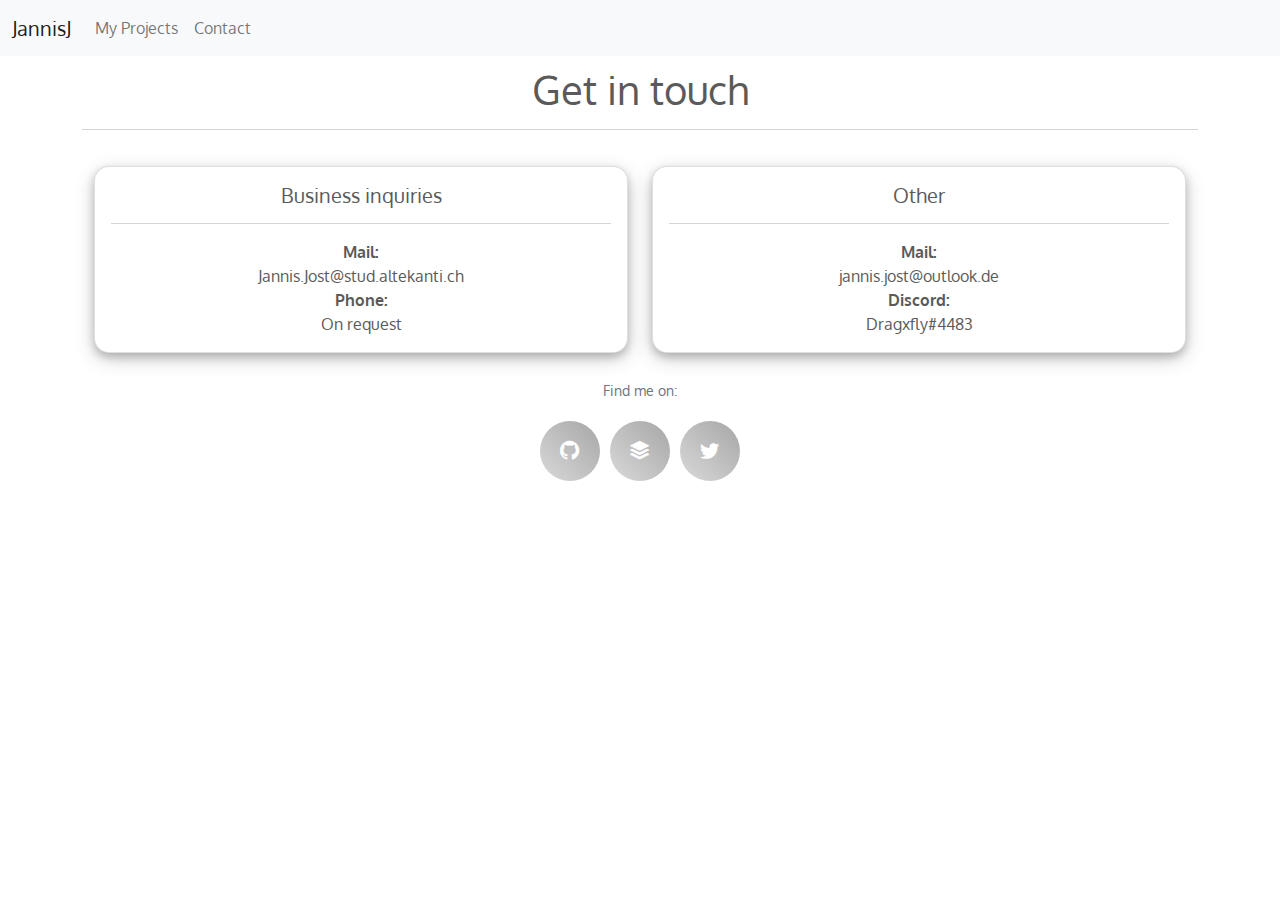
<file: contacts.html>
<!doctype html>
<html lang="en">

<head>
    <!-- Required meta tags -->
    <meta charset="utf-8">
    <meta name="viewport" content="width=device-width, initial-scale=1">
    <link rel="preconnect" href="https://fonts.googleapis.com">
    <link rel="preconnect" href="https://fonts.gstatic.com" crossorigin>
    <link href="https://fonts.googleapis.com/css2?family=Oxygen&display=swap" rel="stylesheet">
    <!-- Bootstrap CSS -->
    <link href="bootstrap-5.1.0-dist/css/bootstrap.min.css" rel="stylesheet">
    <link href="style/style.css" rel="stylesheet">
    <link rel="stylesheet" href="https://cdn.jsdelivr.net/npm/bootstrap-icons@1.5.0/font/bootstrap-icons.css">
    <script src="jQuery/jquery-3.6.0.min.js"></script>
    <title>JannisJ Contacts</title>

</head>

<body>

    <body>
        <nav class="navbar navbar-expand-md navbar-light bg-light fixed-top">
            <div class="container-fluid">
                <a class="navbar-brand" href="index.html">JannisJ</a>
                <button class="navbar-toggler" type="button" data-bs-toggle="collapse" data-bs-target="#navbarCollapse" aria-controls="navbarCollapse" aria-expanded="false" aria-label="Toggle navigation">
                    <span class="navbar-toggler-icon"></span>
                </button>
                <div class="collapse navbar-collapse" id="navbarCollapse">
                    <ul class="navbar-nav me-auto mb-2 mb-md-0">
                        <li class="nav-item">
                            <a class="nav-link" aria-current="page" href="myProjects.html">My Projects</a>
                        </li>
                        <li class="nav-item">
                            <a class="nav-link" href="#">Contact</a>
                        </li>
                    </ul>
                </div>
            </div>
        </nav>

        <main class="container text-center">
            <h1>Get in touch</h1>
            <hr>
            <div class="container-fluid">
                <div class="row">
                    <div class="col-md-6 col-sm-12">
                        <div class="card contact-card">
                            <div class="card-body">
                                <h5 class="card-title">Business inquiries</h5>
                                <hr>
                                <p class="card-text">
                                    <strong>Mail:</strong><br> Jannis.Jost@stud.altekanti.ch
                                    <br><strong>Phone:</strong><br>On request
                                    <br>
                                </p>
                            </div>
                        </div>
                    </div>
                    <div class="col-md-6 col-sm-12 text-center">
                        <div class="card contact-card">
                            <div class="card-body">
                                <h5 class="card-title">Other</h5>
                                <hr>
                                <p class="card-text">
                                    <strong> Mail:</strong><br>jannis.jost@outlook.de
                                    <br><strong>Discord:</strong><br>Dragxfly#4483
                                </p>
                            </div>
                        </div>
                    </div>
                    <div class="socials-container">
                        <small class="text-muted">Find me on:</small>
                        <ul class="socials-icons">
                            <li><a href="https://github.com/JannisJost"><i class="bi bi-github"></i></a></li>
                            <li><a href="https://stackoverflow.com/users/15839644/dragxfly"><i class="bi bi-stack"></i></a></li>
                            <li><a href="https://twitter.com/dragxfly"><i class="bi bi-twitter"></i></a></li>
                        </ul>
                    </div>
                </div>
            </div>
        </main>


        <script src="bootstrap-5.1.0-dist/js/bootstrap.bundle.min.js"></script>


    </body>
</body>

</html>
</file>
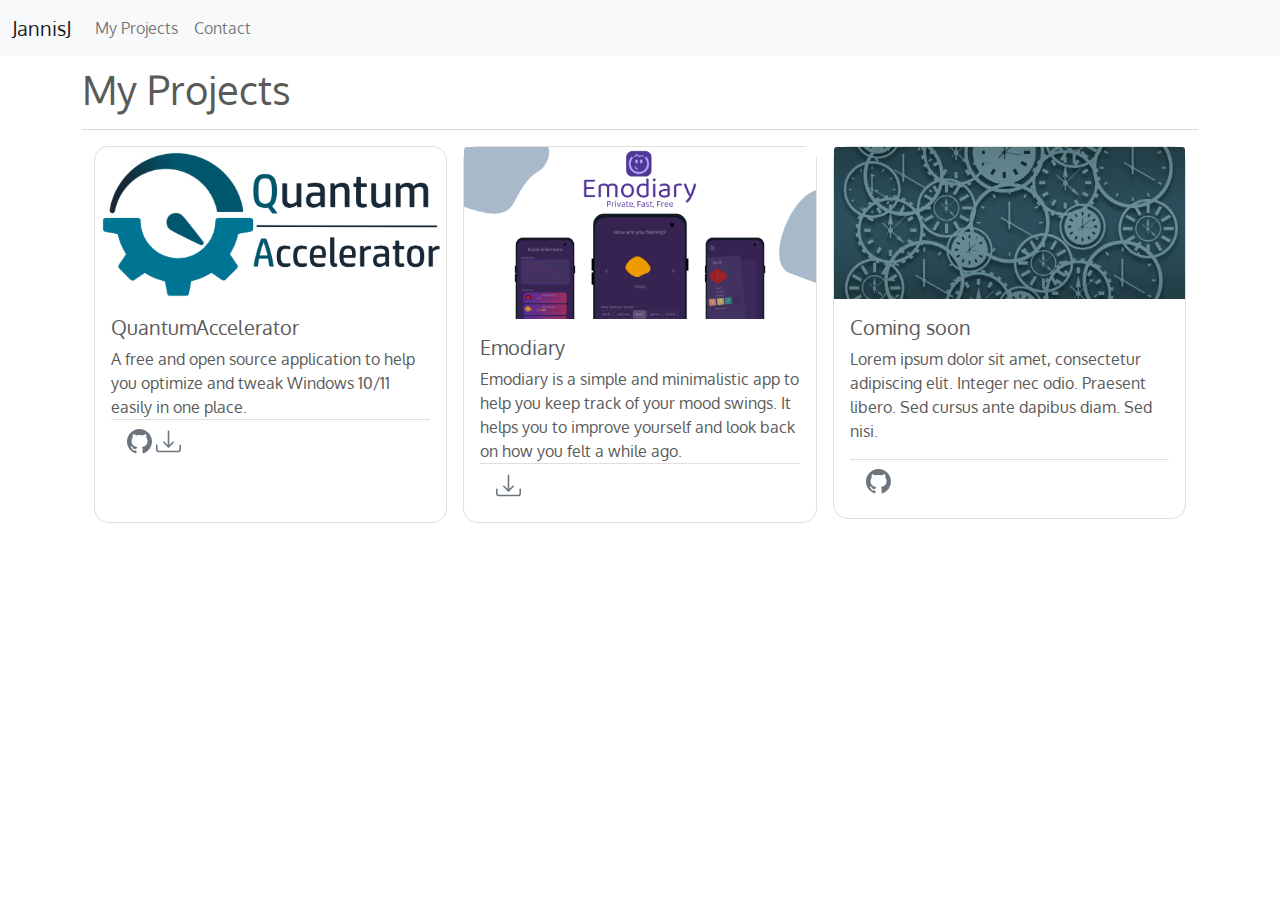
<file: myProjects.html>
<!doctype html>
<html lang="en">

<head>
    <meta charset="utf-8">
    <meta name="viewport" content="width=device-width, initial-scale=1">
    <link rel="preconnect" href="https://fonts.googleapis.com">
    <link rel="preconnect" href="https://fonts.gstatic.com" crossorigin>
    <link href="https://fonts.googleapis.com/css2?family=Oxygen&display=swap" rel="stylesheet">
    <!-- Bootstrap CSS -->
    <link href="bootstrap-5.1.0-dist/css/bootstrap.min.css" rel="stylesheet">
    <link href="style/style.css" rel="stylesheet">
    <script src="jQuery/jquery-3.6.0.min.js"></script>
    <script>
        $(document).ready(function () {
            $(".card").mouseover(function (event) {
                $(".image-text").text("Show");
                $(this).css({
                    "box-shadow": "0 4px 8px 0 rgba(0, 0, 0, 0.2), 0 6px 20px 0 rgba(0, 0, 0, 0.19)",
                    "transform": "scale(1.05, 1.05)",
                    "transition": "all 0.3s ease-in-out"
                });
            });
            $(".card").mouseout(function (event) {
                $(this).css({
                    "box-shadow": "",
                    "transform": "scale(1, 1)",
                    "transition": "all 0.3s ease-in-out"
                });
            });
        });
    </script>
    <title>JannisJ my projects</title>

</head>

<body>

    <body>
        <nav class="navbar navbar-expand-md navbar-light bg-light fixed-top">
            <div class="container-fluid">
                <a class="navbar-brand" href="index.html">JannisJ</a>
                <button class="navbar-toggler" type="button" data-bs-toggle="collapse" data-bs-target="#navbarCollapse"
                    aria-controls="navbarCollapse" aria-expanded="false" aria-label="Toggle navigation">
                    <span class="navbar-toggler-icon"></span>
                </button>
                <div class="collapse navbar-collapse" id="navbarCollapse">
                    <ul class="navbar-nav me-auto mb-2 mb-md-0">
                        <li class="nav-item">
                            <a class="nav-link" aria-current="page" href="#">My Projects</a>
                        </li>
                        <li class="nav-item">
                            <a class="nav-link" href="contacts.html">Contact</a>
                        </li>
                    </ul>
                </div>
            </div>
        </nav>

        <main class="container">
            <h1>My Projects</h1>
            <hr />
            <div class="container project-container">
                <div class="row g-3">
                    <div class="col-md-4 col-sm-12 d-flex align-items-stretch">
                        <a class="card-link" href="quantumAccelerator.html">
                            <div class="card">
                                <img src="style/img/Quantum_Accelator.png" class="card-img-top"
                                    alt="QuantumAccelerator logo">
                                <div class="card-body">
                                    <h5 class="card-title">QuantumAccelerator</h5>
                                    <p class="card-text">A free and open source application to help you optimize and
                                        tweak Windows 10/11 easily in one place.</p>
                                    <div class="card-footer bg-transparent">
                                        <a class="link-secondary "
                                            href="https://github.com/JannisJost/QuantumAccelerator"><svg
                                                xmlns="http://www.w3.org/2000/svg" width="25" height="25"
                                                fill="currentColor" class="bi bi-github" viewBox="0 0 16 16">
                                                <path
                                                    d="M8 0C3.58 0 0 3.58 0 8c0 3.54 2.29 6.53 5.47 7.59.4.07.55-.17.55-.38 0-.19-.01-.82-.01-1.49-2.01.37-2.53-.49-2.69-.94-.09-.23-.48-.94-.82-1.13-.28-.15-.68-.52-.01-.53.63-.01 1.08.58 1.23.82.72 1.21 1.87.87 2.33.66.07-.52.28-.87.51-1.07-1.78-.2-3.64-.89-3.64-3.95 0-.87.31-1.59.82-2.15-.08-.2-.36-1.02.08-2.12 0 0 .67-.21 2.2.82.64-.18 1.32-.27 2-.27.68 0 1.36.09 2 .27 1.53-1.04 2.2-.82 2.2-.82.44 1.1.16 1.92.08 2.12.51.56.82 1.27.82 2.15 0 3.07-1.87 3.75-3.65 3.95.29.25.54.73.54 1.48 0 1.07-.01 1.93-.01 2.2 0 .21.15.46.55.38A8.012 8.012 0 0 0 16 8c0-4.42-3.58-8-8-8z" />
                                            </svg></a>
                                        <a class="link-secondary"
                                            href="https://sourceforge.net/projects/quantumaccelerator/files/latest/download"><svg
                                                xmlns="http://www.w3.org/2000/svg" width="25" height="25"
                                                fill="currentColor" class="bi bi-download" viewBox="0 0 16 16">
                                                <path
                                                    d="M.5 9.9a.5.5 0 0 1 .5.5v2.5a1 1 0 0 0 1 1h12a1 1 0 0 0 1-1v-2.5a.5.5 0 0 1 1 0v2.5a2 2 0 0 1-2 2H2a2 2 0 0 1-2-2v-2.5a.5.5 0 0 1 .5-.5z" />
                                                <path
                                                    d="M7.646 11.854a.5.5 0 0 0 .708 0l3-3a.5.5 0 0 0-.708-.708L8.5 10.293V1.5a.5.5 0 0 0-1 0v8.793L5.354 8.146a.5.5 0 1 0-.708.708l3 3z" />
                                            </svg></a>
                                    </div>
                                </div>
                            </div>
                    </div>
                    </a>
                    <div class="col-md-4 col-sm-12">
                        <a class="card-link" href="emodiary/privacyPolicyEmodiary.html">
                            <div class="card">
                                <img src="style/img/emodiary.png" class="card-img-top" alt="text editor logo">
                                <div class="card-body">
                                    <h5 class="card-title">Emodiary</h5>
                                    <p class="card-text">Emodiary is a simple and minimalistic app to help you keep
                                        track of your mood swings. It helps you to improve yourself and look back on how
                                        you felt a while ago.</p>
                                    <div class="card-footer bg-transparent">
                                        <a class="link-secondary"
                                            href="https://play.google.com/store/apps/details?id=com.dragxfly.moodtracker"><svg
                                                xmlns="http://www.w3.org/2000/svg" width="25" height="25"
                                                fill="currentColor" class="bi bi-download" viewBox="0 0 16 16">
                                                <path
                                                    d="M.5 9.9a.5.5 0 0 1 .5.5v2.5a1 1 0 0 0 1 1h12a1 1 0 0 0 1-1v-2.5a.5.5 0 0 1 1 0v2.5a2 2 0 0 1-2 2H2a2 2 0 0 1-2-2v-2.5a.5.5 0 0 1 .5-.5z" />
                                                <path
                                                    d="M7.646 11.854a.5.5 0 0 0 .708 0l3-3a.5.5 0 0 0-.708-.708L8.5 10.293V1.5a.5.5 0 0 0-1 0v8.793L5.354 8.146a.5.5 0 1 0-.708.708l3 3z" />
                                            </svg></a>
                                    </div>
                                </div>
                            </div>
                        </a>
                    </div>
                    <div class="col-md-4 col-sm-12">
                        <div class="card">
                            <img src="style/img/time.png" class="card-img-top" alt="wildcard">
                            <div class="card-body">
                                <h5 class="card-title">Coming soon</h5>
                                <p class="card-text">Lorem ipsum dolor sit amet, consectetur adipiscing elit. Integer
                                    nec odio. Praesent libero. Sed cursus ante dapibus diam. Sed nisi.</p>
                                <div class="card-footer bg-transparent">
                                    <a class="link-secondary" href="#"><svg xmlns="http://www.w3.org/2000/svg"
                                            width="25" height="25" fill="currentColor" class="bi bi-github"
                                            viewBox="0 0 16 16">
                                            <path
                                                d="M8 0C3.58 0 0 3.58 0 8c0 3.54 2.29 6.53 5.47 7.59.4.07.55-.17.55-.38 0-.19-.01-.82-.01-1.49-2.01.37-2.53-.49-2.69-.94-.09-.23-.48-.94-.82-1.13-.28-.15-.68-.52-.01-.53.63-.01 1.08.58 1.23.82.72 1.21 1.87.87 2.33.66.07-.52.28-.87.51-1.07-1.78-.2-3.64-.89-3.64-3.95 0-.87.31-1.59.82-2.15-.08-.2-.36-1.02.08-2.12 0 0 .67-.21 2.2.82.64-.18 1.32-.27 2-.27.68 0 1.36.09 2 .27 1.53-1.04 2.2-.82 2.2-.82.44 1.1.16 1.92.08 2.12.51.56.82 1.27.82 2.15 0 3.07-1.87 3.75-3.65 3.95.29.25.54.73.54 1.48 0 1.07-.01 1.93-.01 2.2 0 .21.15.46.55.38A8.012 8.012 0 0 0 16 8c0-4.42-3.58-8-8-8z" />
                                        </svg></a>
                                </div>
                            </div>
                        </div>
                    </div>
                </div>
            </div>
        </main>


        <script src="bootstrap-5.1.0-dist/js/bootstrap.bundle.min.js"></script>


    </body>
</body>

</html>
</file>
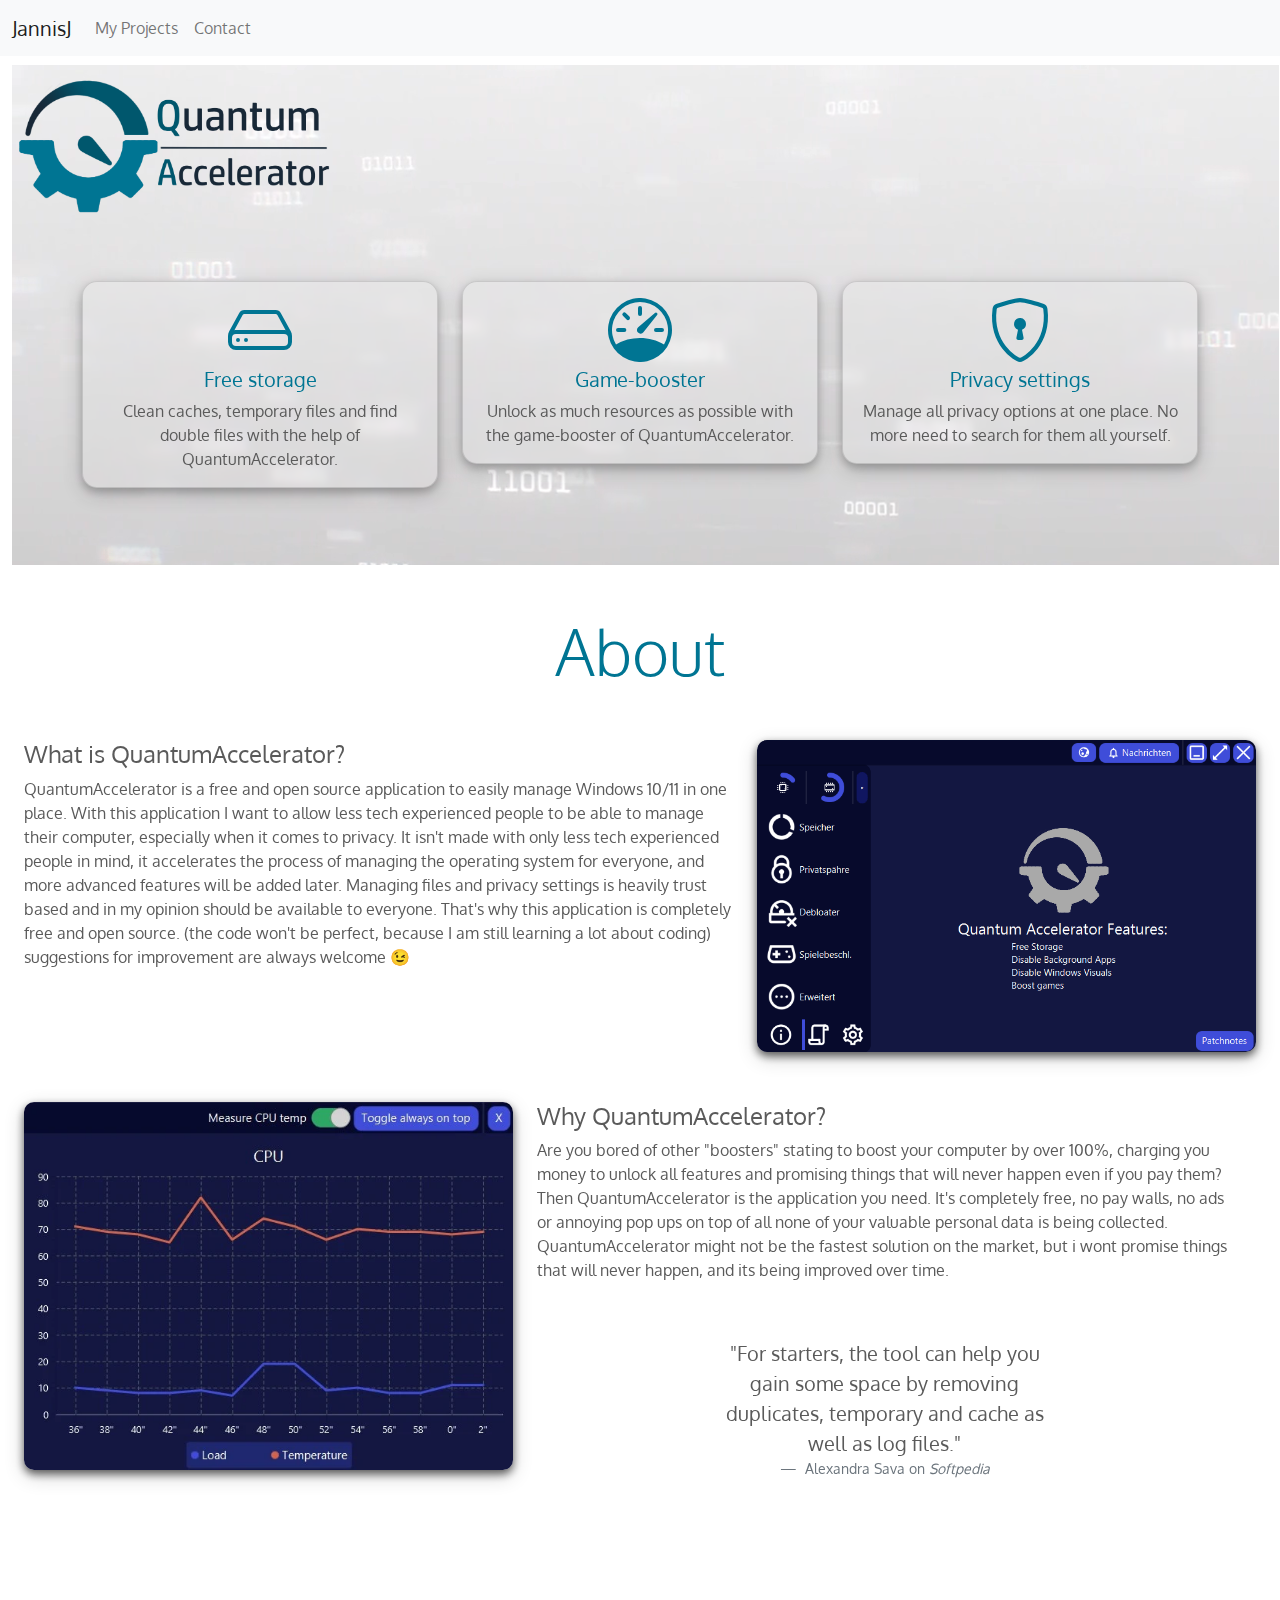
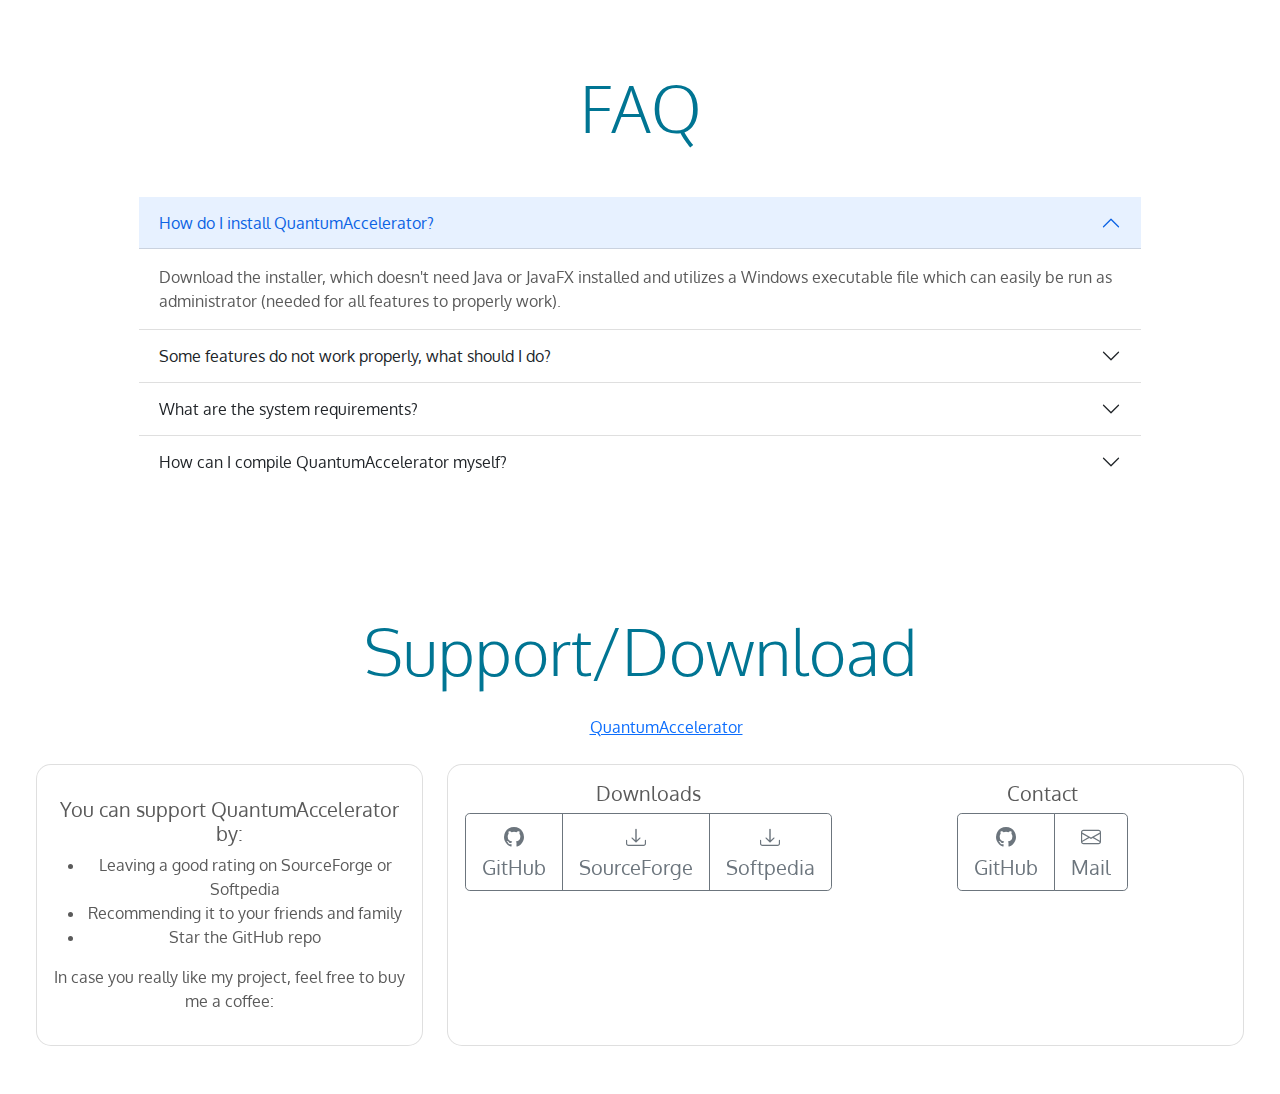
<file: quantumAccelerator.html>
<!doctype html>
<html lang="en">

<head>
    <!-- Required meta tags -->
    <meta charset="utf-8">
    <meta name="viewport" content="width=device-width, initial-scale=1">
    <link rel="preconnect" href="https://fonts.googleapis.com">
    <link rel="preconnect" href="https://fonts.gstatic.com" crossorigin>
    <link href="https://fonts.googleapis.com/css2?family=Oxygen&display=swap" rel="stylesheet">
    <!-- Bootstrap CSS -->
    <link href="bootstrap-5.1.0-dist/css/bootstrap.min.css" rel="stylesheet">
    <link href="style/QuantumAccelerator.css" rel="stylesheet">
    <link href="style/style.css" rel="stylesheet">

    <link rel="stylesheet" href="https://cdn.jsdelivr.net/npm/bootstrap-icons@1.5.0/font/bootstrap-icons.css">
    <title>JannisJ QuantumAccelerator</title>
    <script src="jQuery/jquery-3.6.0.min.js"></script>
</head>

<body>
    <nav class="navbar navbar-expand-md navbar-light bg-light fixed-top">
        <div class="container-fluid">
            <a class="navbar-brand" href="index.html">JannisJ</a>
            <button class="navbar-toggler" type="button" data-bs-toggle="collapse" data-bs-target="#navbarCollapse" aria-controls="navbarCollapse" aria-expanded="false" aria-label="Toggle navigation">
          <span class="navbar-toggler-icon"></span>
        </button>
            <div class="collapse navbar-collapse" id="navbarCollapse">
                <ul class="navbar-nav me-auto mb-2 mb-md-0">
                    <li class="nav-item">
                        <a class="nav-link" href="myProjects.html">My Projects</a>
                    </li>
                    <li class="nav-item">
                        <a class="nav-link" href="contacts.html">Contact</a>
                    </li>
                </ul>
            </div>
        </div>
    </nav>

    <main class="container-fluid">
        <video autoplay muted loop class="bgVideoTop">
                <source src="style/videos/projects/QuantumAccelerator/Technology.mp4" type="video/mp4">
            </video>
        <picture>
            <source type="image/webp" srcset="style/img/webp/Quantum_Accelator.webp">
            <img id="QALogo" src="style/img/Quantum_Accelator.png" height="150px"><br>
        </picture>
        <p>
            <div class="container">
                <div class="row">
                    <div class="col">
                        <div class="card info-card">
                            <div class="card-body text-center">
                                <svg xmlns="http://www.w3.org/2000/svg" width="64" height="64" fill="currentColor" class="bi bi-hdd card-img-top" viewBox="0 0 16 16">
                                        <path d="M4.5 11a.5.5 0 1 0 0-1 .5.5 0 0 0 0 1zM3 10.5a.5.5 0 1 1-1 0 .5.5 0 0 1 1 0z"/>
                                        <path d="M16 11a2 2 0 0 1-2 2H2a2 2 0 0 1-2-2V9.51c0-.418.105-.83.305-1.197l2.472-4.531A1.5 1.5 0 0 1 4.094 3h7.812a1.5 1.5 0 0 1 1.317.782l2.472 4.53c.2.368.305.78.305 1.198V11zM3.655 4.26 1.592 8.043C1.724 8.014 1.86 8 2 8h12c.14 0 .276.014.408.042L12.345 4.26a.5.5 0 0 0-.439-.26H4.094a.5.5 0 0 0-.44.26zM1 10v1a1 1 0 0 0 1 1h12a1 1 0 0 0 1-1v-1a1 1 0 0 0-1-1H2a1 1 0 0 0-1 1z"/>
                                      </svg>
                                <h5 class="card-title">Free storage</h5>
                                <p class="card-text">Clean caches, temporary files and find double files with the help of QuantumAccelerator.</p>
                            </div>
                        </div>
                    </div>
                    <div class="col">
                        <div class="card info-card">
                            <div class="card-body text-center">
                                <svg xmlns="http://www.w3.org/2000/svg" width="64" height="64" fill="currentColor" class="bi bi-speedometer card-img-top" viewBox="0 0 16 16">
                                        <path d="M8 2a.5.5 0 0 1 .5.5V4a.5.5 0 0 1-1 0V2.5A.5.5 0 0 1 8 2zM3.732 3.732a.5.5 0 0 1 .707 0l.915.914a.5.5 0 1 1-.708.708l-.914-.915a.5.5 0 0 1 0-.707zM2 8a.5.5 0 0 1 .5-.5h1.586a.5.5 0 0 1 0 1H2.5A.5.5 0 0 1 2 8zm9.5 0a.5.5 0 0 1 .5-.5h1.5a.5.5 0 0 1 0 1H12a.5.5 0 0 1-.5-.5zm.754-4.246a.389.389 0 0 0-.527-.02L7.547 7.31A.91.91 0 1 0 8.85 8.569l3.434-4.297a.389.389 0 0 0-.029-.518z"/>
                                        <path fill-rule="evenodd" d="M6.664 15.889A8 8 0 1 1 9.336.11a8 8 0 0 1-2.672 15.78zm-4.665-4.283A11.945 11.945 0 0 1 8 10c2.186 0 4.236.585 6.001 1.606a7 7 0 1 0-12.002 0z"/>
                                      </svg>
                                <h5 class="card-title">Game-booster</h5>
                                <p class="card-text">Unlock as much resources as possible with the game-booster of QuantumAccelerator.</p>
                            </div>
                        </div>
                    </div>
                    <div class="col">
                        <div class="card info-card">
                            <div class="card-body text-center">
                                <svg xmlns="http://www.w3.org/2000/svg" width="64" height="64" fill="currentColor" class="bi bi-shield-lock card-img-top" viewBox="0 0 16 16">
                                        <path d="M5.338 1.59a61.44 61.44 0 0 0-2.837.856.481.481 0 0 0-.328.39c-.554 4.157.726 7.19 2.253 9.188a10.725 10.725 0 0 0 2.287 2.233c.346.244.652.42.893.533.12.057.218.095.293.118a.55.55 0 0 0 .101.025.615.615 0 0 0 .1-.025c.076-.023.174-.061.294-.118.24-.113.547-.29.893-.533a10.726 10.726 0 0 0 2.287-2.233c1.527-1.997 2.807-5.031 2.253-9.188a.48.48 0 0 0-.328-.39c-.651-.213-1.75-.56-2.837-.855C9.552 1.29 8.531 1.067 8 1.067c-.53 0-1.552.223-2.662.524zM5.072.56C6.157.265 7.31 0 8 0s1.843.265 2.928.56c1.11.3 2.229.655 2.887.87a1.54 1.54 0 0 1 1.044 1.262c.596 4.477-.787 7.795-2.465 9.99a11.775 11.775 0 0 1-2.517 2.453 7.159 7.159 0 0 1-1.048.625c-.28.132-.581.24-.829.24s-.548-.108-.829-.24a7.158 7.158 0 0 1-1.048-.625 11.777 11.777 0 0 1-2.517-2.453C1.928 10.487.545 7.169 1.141 2.692A1.54 1.54 0 0 1 2.185 1.43 62.456 62.456 0 0 1 5.072.56z"/>
                                        <path d="M9.5 6.5a1.5 1.5 0 0 1-1 1.415l.385 1.99a.5.5 0 0 1-.491.595h-.788a.5.5 0 0 1-.49-.595l.384-1.99a1.5 1.5 0 1 1 2-1.415z"/>
                                      </svg>
                                <h5 class="card-title">Privacy settings</h5>
                                <p class="card-text">Manage all privacy options at one place. No more need to search for them all yourself.</p>
                            </div>
                        </div>
                    </div>
                </div>
            </div>
        </p>
        <h1 class="QAHeader display-3">About</h1>
        <div class="container-fluid">
            <div class="row">
                <div class="col-md-7 col-sm-12">
                    <h4>What is QuantumAccelerator?</h4>
                    <p>QuantumAccelerator is a free and open source application to easily manage Windows 10/11 in one place. With this application I want to allow less tech experienced people to be able to manage their computer, especially when it comes
                        to privacy. It isn't made with only less tech experienced people in mind, it accelerates the process of managing the operating system for everyone, and more advanced features will be added later. Managing files and privacy settings
                        is heavily trust based and in my opinion should be available to everyone. That's why this application is completely free and open source. (the code won't be perfect, because I am still learning a lot about coding) suggestions for
                        improvement are always welcome 😉</p>
                </div>
                <div class="col-md-5 col-sm-12">
                    <div class="text-center">
                        <picture>
                            <source type="image/webp" srcset="style/img/Projects/Screenshots/QuantumAccelerator/webp/HomeScreen.webp">
                            <img src="style/img/Projects/Screenshots/QuantumAccelerator/HomeScreen.png" class="screenshot" alt="HomeScreen" width="100%">

                        </picture>
                    </div>
                </div>
                <div class="row">
                    <div class="col-md-5 col-sm-12">
                        <div class="text-center">
                            <picture>
                                <source type="image/webp" srcset="style/img/Projects/Screenshots/QuantumAccelerator/webp/SystemMonitor.webp">
                                <img src="style/img/Projects/Screenshots/QuantumAccelerator/SystemMonitor.jpg" class="screenshot" alt="HomeScreen" width="100%">
                            </picture>
                        </div>
                    </div>
                    <div class="col-md-7 col-sm-12">
                        <h4>Why QuantumAccelerator?</h4>
                        <p>Are you bored of other "boosters" stating to boost your computer by over 100%, charging you money to unlock all features and promising things that will never happen even if you pay them? Then QuantumAccelerator is the application
                            you need. It's completely free, no pay walls, no ads or annoying pop ups on top of all none of your valuable personal data is being collected. QuantumAccelerator might not be the fastest solution on the market, but i wont promise
                            things that will never happen, and its being improved over time.</p>
                        <div class="row">
                            <div class="col-3"></div>
                            <div class="col-6">
                                <figure class="text-center" style="margin-top:40px;">
                                    <blockquote class="blockquote">
                                        <p>"For starters, the tool can help you gain some space by removing duplicates, temporary and cache as well as log files."</p>
                                    </blockquote>
                                    <figcaption class="blockquote-footer">
                                        Alexandra Sava on <cite title="7th of July 2021 on https://www.softpedia.com/get/System/OS-Enhancements/QuantumAccelerator.shtml">Softpedia</cite>
                                    </figcaption>
                                </figure>
                            </div>
                            <div class="col-3"></div>
                        </div>
                    </div>
                </div>
            </div>
            <h1 class="QAHeader display-3">FAQ</h1>
            <div class="container-fluid">
                <div class="row">
                    <div class="col-1"></div>
                    <div class="col-10">
                        <div class="accordion accordion-flush" id="accordionExample">
                            <div class="accordion-item">
                                <h2 class="accordion-header" id="headingOne">
                                    <button class="accordion-button" type="button" data-bs-toggle="collapse" data-bs-target="#collapseOne" aria-expanded="true" aria-controls="collapseOne">
                                            How do I install QuantumAccelerator?                                </button>
                                </h2>
                                <div id="collapseOne" class="accordion-collapse collapse show" aria-labelledby="headingOne" data-bs-parent="#accordionExample">
                                    <div class="accordion-body">
                                        Download the installer, which doesn't need Java or JavaFX installed and utilizes a Windows executable file which can easily be run as administrator (needed for all features to properly work).
                                    </div>
                                </div>
                            </div>
                            <div class="accordion-item">
                                <h2 class="accordion-header" id="headingTwo">
                                    <button class="accordion-button collapsed" type="button" data-bs-toggle="collapse" data-bs-target="#collapseTwo" aria-expanded="false" aria-controls="collapseTwo">
                                            Some features do not work properly, what should I do?                                </button>
                                </h2>
                                <div id="collapseTwo" class="accordion-collapse collapse" aria-labelledby="headingTwo" data-bs-parent="#accordionExample">
                                    <div class="accordion-body">
                                        Some actions like measuring CPU temperature (not all CPUs are supported yet), deleting files and some others require <strong>administrator rights</strong> to work properly. Make sure you're running QuantumAccelerator
                                        as administrator, in case your problem still persists, please report it with a detailed description of your problem through GitHub issues or on the official Discord server. Also make sure to set your PowerShell
                                        execution policies to "RemoteSigned".
                                    </div>
                                </div>
                            </div>
                            <div class="accordion-item">
                                <h2 class="accordion-header" id="headingThree">
                                    <button class="accordion-button collapsed" type="button" data-bs-toggle="collapse" data-bs-target="#collapseThree" aria-expanded="false" aria-controls="collapseThree">
                                            What are the system requirements?
                                        </button>
                                </h2>
                                <div id="collapseThree" class="accordion-collapse collapse" aria-labelledby="headingThree" data-bs-parent="#accordionExample">
                                    <div class="accordion-body">
                                        <strong>Operating system:</strong> Windows 10/11<br> <strong>CPU/GPU:</strong> Any capable of running Windows 10/11<br><strong>Supported languages:</strong> English, German, French
                                    </div>
                                </div>
                            </div>
                            <div class="accordion-item">
                                <h2 class="accordion-header" id="headingFour">
                                    <button class="accordion-button collapsed" type="button" data-bs-toggle="collapse" data-bs-target="#collapseFour" aria-expanded="false" aria-controls="collapseFour">
                                            How can I compile QuantumAccelerator myself?
                                        </button>
                                </h2>
                                <div id="collapseFour" class="accordion-collapse collapse" aria-labelledby="headingFour" data-bs-parent="#accordionExample">
                                    <div class="accordion-body">
                                        Open the code in NetBeans IDE 8.2 and compile it from there. If you want an executable file use the command "mvn jfx:native" (get more info about Zenjava Maven plug-in from <a href="https://github.com/javafx-maven-plugin/javafx-maven-plugin">here</a>)
                                        with Java JDK 1.8. If you want to create an installer with INNO Setup yourself, take a look at the installer folder.
                                    </div>
                                </div>
                            </div>
                        </div>
                    </div>
                    <div class="col-1"></div>
                </div>

            </div>
            <h1 class="QAHeader display-3">Support/Download</h1>
            <div class="row d-flex justify-content-center text-center">
                <div id="sf-badge-wrapper">
                    <!-- Begin SF Tag -->
                    <div class="sf-root" data-id="3378080" data-badge="oss-rising-star-white"
                        data-metadata="achievement=oss-rising-star" style="width:125px;">
                        <a href="https://sourceforge.net/projects/quantumaccelerator/"
                            target="_blank">QuantumAccelerator</a>
                    </div>
                    <script>(function () { var sc = document.createElement('script'); sc.type = 'text/javascript'; sc.async = true; sc.src = 'https://b.sf-syn.com/badge_js?sf_id=3378080'; var p = document.getElementsByTagName('script')[0]; p.parentNode.insertBefore(sc, p); })();
                    </script>
                    <!-- End SF Tag -->
                </div>
                <div class="row">
                    <div class="col-md-4 col-sm-12">
                        <div class="card">
                            <div class="card-body">
                                <p>
                                    <h5 class="card-title">You can support QuantumAccelerator by:</h5>
                                    <ul>
                                        <li>Leaving a good rating on SourceForge or Softpedia</li>
                                        <li>Recommending it to your friends and family</li>
                                        <li>Star the GitHub repo</li>
                                    </ul>
                                    <p>In case you really like my project, feel free to buy me a coffee:</p>
                                    <script type="text/javascript" src="https://cdnjs.buymeacoffee.com/1.0.0/button.prod.min.js" data-name="bmc-button" data-slug="JannisJost" data-color="#5F7FFF" data-emoji="" data-font="Cookie" data-text="Buy me a coffee" data-outline-color="#000000" data-font-color="#ffffff"
                                        data-coffee-color="#FFDD00"></script>
                                </p>
                            </div>
                        </div>
                    </div>
                    <div class="col-md-8 col-sm-12 text-center">
                        <div class="card" style="height: 100%;">
                            <div class="card-body">
                                <div class="row">
                                    <div class="col-md-6 col-sm-12">
                                        <h5 class="card-title">Downloads</h5>
                                        <div class="btn-group btn-group-lg" role="group" aria-label="Basic example">
                                            <button type="button" class="btn  btn-outline-secondary" onclick="window.location.href = 'https://github.com/JannisJost/QuantumAccelerator';"><i class="bi bi-github"></i><br>GitHub</button>
                                            <button type="button" class="btn  btn-outline-secondary" onclick="window.location.href = 'https://sourceforge.net/projects/quantumaccelerator/';"><i class="bi bi-download"></i><br>SourceForge</button>
                                            <button type="button" class="btn  btn-outline-secondary" onclick="window.location.href = 'https://www.softpedia.com/get/System/OS-Enhancements/QuantumAccelerator.shtml';"><i class="bi bi-download"></i><br>Softpedia</button>
                                        </div>
                                    </div>
                                    <div class="col-md-6 col-sm-12">
                                        <h5 class="card-title">Contact</h5>
                                        <div class="btn-group btn-group-lg" role="group" aria-label="Basic example">
                                            <button type="button" class="btn  btn-outline-secondary" onclick="window.location.href = 'https://github.com/JannisJost';"><i class="bi bi-github"></i><br>GitHub</button>
                                            <button type="button" class="btn  btn-outline-secondary" onclick="window.location.href = 'mailto:quantumaccelerwin10@gmail.com';"><i class="bi bi-envelope" ></i><br>Mail</button>
                                        </div>
                                    </div>
                                </div>
                            </div>
                        </div>
                    </div>
                </div>
            </div>
    </main>


    <script src="bootstrap-5.1.0-dist/js/bootstrap.bundle.min.js"></script>


</body>

</html>
</file>
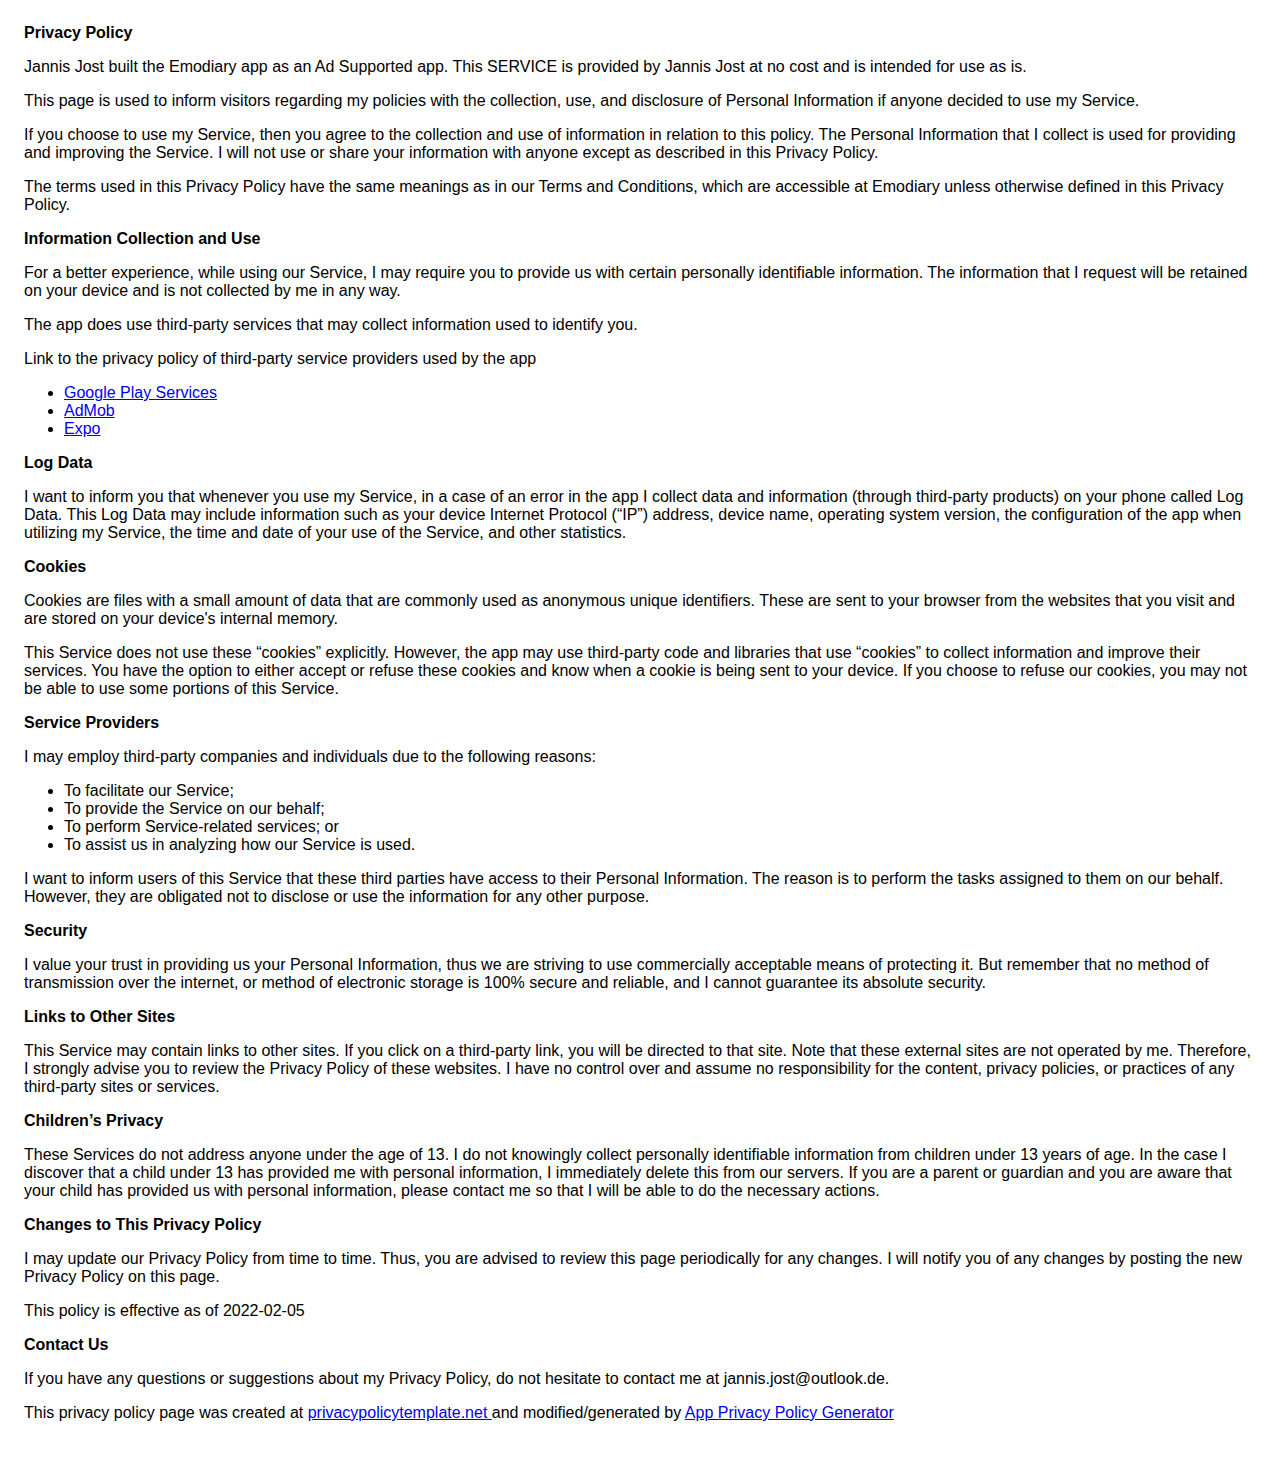
<file: emodiary/privacyPolicyEmodiary.html>
<!DOCTYPE html>
    <html>
    <head>
      <meta charset='utf-8'>
      <meta name='viewport' content='width=device-width'>
      <title>Privacy Policy</title>
      <style> body { font-family: 'Helvetica Neue', Helvetica, Arial, sans-serif; padding:1em; } </style>
    </head>
    <body>
    <strong>Privacy Policy</strong> <p>
                  Jannis Jost built the Emodiary app as
                  an Ad Supported app. This SERVICE is provided by
                  Jannis Jost at no cost and is intended for use as
                  is.
                </p> <p>
                  This page is used to inform visitors regarding my
                  policies with the collection, use, and disclosure of Personal
                  Information if anyone decided to use my Service.
                </p> <p>
                  If you choose to use my Service, then you agree to
                  the collection and use of information in relation to this
                  policy. The Personal Information that I collect is
                  used for providing and improving the Service. I will not use or share your information with
                  anyone except as described in this Privacy Policy.
                </p> <p>
                  The terms used in this Privacy Policy have the same meanings
                  as in our Terms and Conditions, which are accessible at
                  Emodiary unless otherwise defined in this Privacy Policy.
                </p> <p><strong>Information Collection and Use</strong></p> <p>
                  For a better experience, while using our Service, I
                  may require you to provide us with certain personally
                  identifiable information. The information that
                  I request will be retained on your device and is not collected by me in any way.
                </p> <div><p>
                    The app does use third-party services that may collect
                    information used to identify you.
                  </p> <p>
                    Link to the privacy policy of third-party service providers used
                    by the app
                  </p> <ul><li><a href="https://www.google.com/policies/privacy/" target="_blank" rel="noopener noreferrer">Google Play Services</a></li><li><a href="https://support.google.com/admob/answer/6128543?hl=en" target="_blank" rel="noopener noreferrer">AdMob</a></li><!----><!----><!----><!----><!----><!----><!----><!----><!----><!----><!----><!----><!----><li><a href="https://expo.io/privacy" target="_blank" rel="noopener noreferrer">Expo</a></li><!----><!----><!----><!----><!----><!----><!----><!----><!----><!----><!----><!----></ul></div> <p><strong>Log Data</strong></p> <p>
                  I want to inform you that whenever you
                  use my Service, in a case of an error in the app
                  I collect data and information (through third-party
                  products) on your phone called Log Data. This Log Data may
                  include information such as your device Internet Protocol
                  (“IP”) address, device name, operating system version, the
                  configuration of the app when utilizing my Service,
                  the time and date of your use of the Service, and other
                  statistics.
                </p> <p><strong>Cookies</strong></p> <p>
                  Cookies are files with a small amount of data that are
                  commonly used as anonymous unique identifiers. These are sent
                  to your browser from the websites that you visit and are
                  stored on your device's internal memory.
                </p> <p>
                  This Service does not use these “cookies” explicitly. However,
                  the app may use third-party code and libraries that use
                  “cookies” to collect information and improve their services.
                  You have the option to either accept or refuse these cookies
                  and know when a cookie is being sent to your device. If you
                  choose to refuse our cookies, you may not be able to use some
                  portions of this Service.
                </p> <p><strong>Service Providers</strong></p> <p>
                  I may employ third-party companies and
                  individuals due to the following reasons:
                </p> <ul><li>To facilitate our Service;</li> <li>To provide the Service on our behalf;</li> <li>To perform Service-related services; or</li> <li>To assist us in analyzing how our Service is used.</li></ul> <p>
                  I want to inform users of this Service
                  that these third parties have access to their Personal
                  Information. The reason is to perform the tasks assigned to
                  them on our behalf. However, they are obligated not to
                  disclose or use the information for any other purpose.
                </p> <p><strong>Security</strong></p> <p>
                  I value your trust in providing us your
                  Personal Information, thus we are striving to use commercially
                  acceptable means of protecting it. But remember that no method
                  of transmission over the internet, or method of electronic
                  storage is 100% secure and reliable, and I cannot
                  guarantee its absolute security.
                </p> <p><strong>Links to Other Sites</strong></p> <p>
                  This Service may contain links to other sites. If you click on
                  a third-party link, you will be directed to that site. Note
                  that these external sites are not operated by me.
                  Therefore, I strongly advise you to review the
                  Privacy Policy of these websites. I have
                  no control over and assume no responsibility for the content,
                  privacy policies, or practices of any third-party sites or
                  services.
                </p> <p><strong>Children’s Privacy</strong></p> <div><p>
                    These Services do not address anyone under the age of 13.
                    I do not knowingly collect personally
                    identifiable information from children under 13 years of age. In the case
                    I discover that a child under 13 has provided
                    me with personal information, I immediately
                    delete this from our servers. If you are a parent or guardian
                    and you are aware that your child has provided us with
                    personal information, please contact me so that
                    I will be able to do the necessary actions.
                  </p></div> <!----> <p><strong>Changes to This Privacy Policy</strong></p> <p>
                  I may update our Privacy Policy from
                  time to time. Thus, you are advised to review this page
                  periodically for any changes. I will
                  notify you of any changes by posting the new Privacy Policy on
                  this page.
                </p> <p>This policy is effective as of 2022-02-05</p> <p><strong>Contact Us</strong></p> <p>
                  If you have any questions or suggestions about my
                  Privacy Policy, do not hesitate to contact me at jannis.jost@outlook.de.
                </p> <p>This privacy policy page was created at <a href="https://privacypolicytemplate.net" target="_blank" rel="noopener noreferrer">privacypolicytemplate.net </a>and modified/generated by <a href="https://app-privacy-policy-generator.nisrulz.com/" target="_blank" rel="noopener noreferrer">App Privacy Policy Generator</a></p>
    </body>
    </html>
</file>
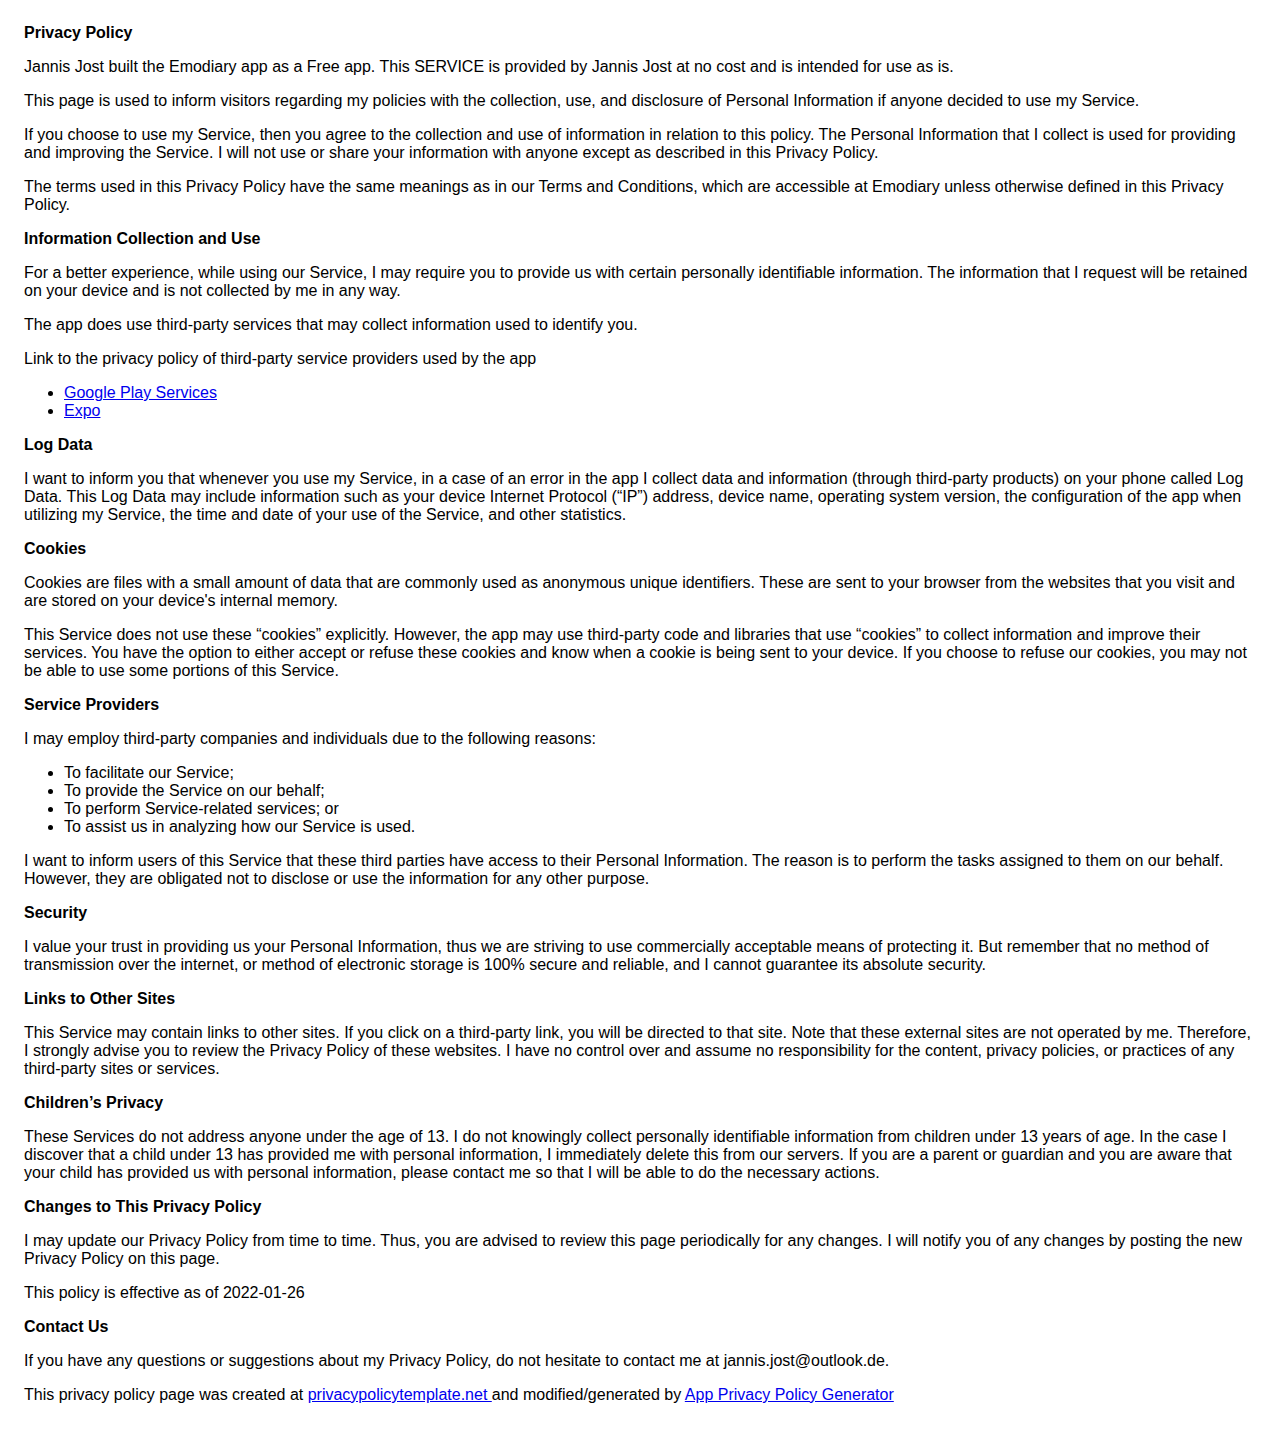
<file: emodiary/privacyPolicyEmoriary.html>
<!DOCTYPE html>
    <html>
    <head>
      <meta charset='utf-8'>
      <meta name='viewport' content='width=device-width'>
      <title>Privacy Policy</title>
      <style> body { font-family: 'Helvetica Neue', Helvetica, Arial, sans-serif; padding:1em; } </style>
    </head>
    <body>
    <strong>Privacy Policy</strong> <p>
                  Jannis Jost built the Emodiary app as
                  a Free app. This SERVICE is provided by
                  Jannis Jost at no cost and is intended for use as
                  is.
                </p> <p>
                  This page is used to inform visitors regarding my
                  policies with the collection, use, and disclosure of Personal
                  Information if anyone decided to use my Service.
                </p> <p>
                  If you choose to use my Service, then you agree to
                  the collection and use of information in relation to this
                  policy. The Personal Information that I collect is
                  used for providing and improving the Service. I will not use or share your information with
                  anyone except as described in this Privacy Policy.
                </p> <p>
                  The terms used in this Privacy Policy have the same meanings
                  as in our Terms and Conditions, which are accessible at
                  Emodiary unless otherwise defined in this Privacy Policy.
                </p> <p><strong>Information Collection and Use</strong></p> <p>
                  For a better experience, while using our Service, I
                  may require you to provide us with certain personally
                  identifiable information. The information that
                  I request will be retained on your device and is not collected by me in any way.
                </p> <div><p>
                    The app does use third-party services that may collect
                    information used to identify you.
                  </p> <p>
                    Link to the privacy policy of third-party service providers used
                    by the app
                  </p> <ul><li><a href="https://www.google.com/policies/privacy/" target="_blank" rel="noopener noreferrer">Google Play Services</a></li><!----><!----><!----><!----><!----><!----><!----><!----><!----><!----><!----><!----><!----><!----><li><a href="https://expo.io/privacy" target="_blank" rel="noopener noreferrer">Expo</a></li><!----><!----><!----><!----><!----><!----><!----><!----><!----><!----><!----><!----></ul></div> <p><strong>Log Data</strong></p> <p>
                  I want to inform you that whenever you
                  use my Service, in a case of an error in the app
                  I collect data and information (through third-party
                  products) on your phone called Log Data. This Log Data may
                  include information such as your device Internet Protocol
                  (“IP”) address, device name, operating system version, the
                  configuration of the app when utilizing my Service,
                  the time and date of your use of the Service, and other
                  statistics.
                </p> <p><strong>Cookies</strong></p> <p>
                  Cookies are files with a small amount of data that are
                  commonly used as anonymous unique identifiers. These are sent
                  to your browser from the websites that you visit and are
                  stored on your device's internal memory.
                </p> <p>
                  This Service does not use these “cookies” explicitly. However,
                  the app may use third-party code and libraries that use
                  “cookies” to collect information and improve their services.
                  You have the option to either accept or refuse these cookies
                  and know when a cookie is being sent to your device. If you
                  choose to refuse our cookies, you may not be able to use some
                  portions of this Service.
                </p> <p><strong>Service Providers</strong></p> <p>
                  I may employ third-party companies and
                  individuals due to the following reasons:
                </p> <ul><li>To facilitate our Service;</li> <li>To provide the Service on our behalf;</li> <li>To perform Service-related services; or</li> <li>To assist us in analyzing how our Service is used.</li></ul> <p>
                  I want to inform users of this Service
                  that these third parties have access to their Personal
                  Information. The reason is to perform the tasks assigned to
                  them on our behalf. However, they are obligated not to
                  disclose or use the information for any other purpose.
                </p> <p><strong>Security</strong></p> <p>
                  I value your trust in providing us your
                  Personal Information, thus we are striving to use commercially
                  acceptable means of protecting it. But remember that no method
                  of transmission over the internet, or method of electronic
                  storage is 100% secure and reliable, and I cannot
                  guarantee its absolute security.
                </p> <p><strong>Links to Other Sites</strong></p> <p>
                  This Service may contain links to other sites. If you click on
                  a third-party link, you will be directed to that site. Note
                  that these external sites are not operated by me.
                  Therefore, I strongly advise you to review the
                  Privacy Policy of these websites. I have
                  no control over and assume no responsibility for the content,
                  privacy policies, or practices of any third-party sites or
                  services.
                </p> <p><strong>Children’s Privacy</strong></p> <div><p>
                    These Services do not address anyone under the age of 13.
                    I do not knowingly collect personally
                    identifiable information from children under 13 years of age. In the case
                    I discover that a child under 13 has provided
                    me with personal information, I immediately
                    delete this from our servers. If you are a parent or guardian
                    and you are aware that your child has provided us with
                    personal information, please contact me so that
                    I will be able to do the necessary actions.
                  </p></div> <!----> <p><strong>Changes to This Privacy Policy</strong></p> <p>
                  I may update our Privacy Policy from
                  time to time. Thus, you are advised to review this page
                  periodically for any changes. I will
                  notify you of any changes by posting the new Privacy Policy on
                  this page.
                </p> <p>This policy is effective as of 2022-01-26</p> <p><strong>Contact Us</strong></p> <p>
                  If you have any questions or suggestions about my
                  Privacy Policy, do not hesitate to contact me at jannis.jost@outlook.de.
                </p> <p>This privacy policy page was created at <a href="https://privacypolicytemplate.net" target="_blank" rel="noopener noreferrer">privacypolicytemplate.net </a>and modified/generated by <a href="https://app-privacy-policy-generator.nisrulz.com/" target="_blank" rel="noopener noreferrer">App Privacy Policy Generator</a></p>
    </body>
    </html>
</file>
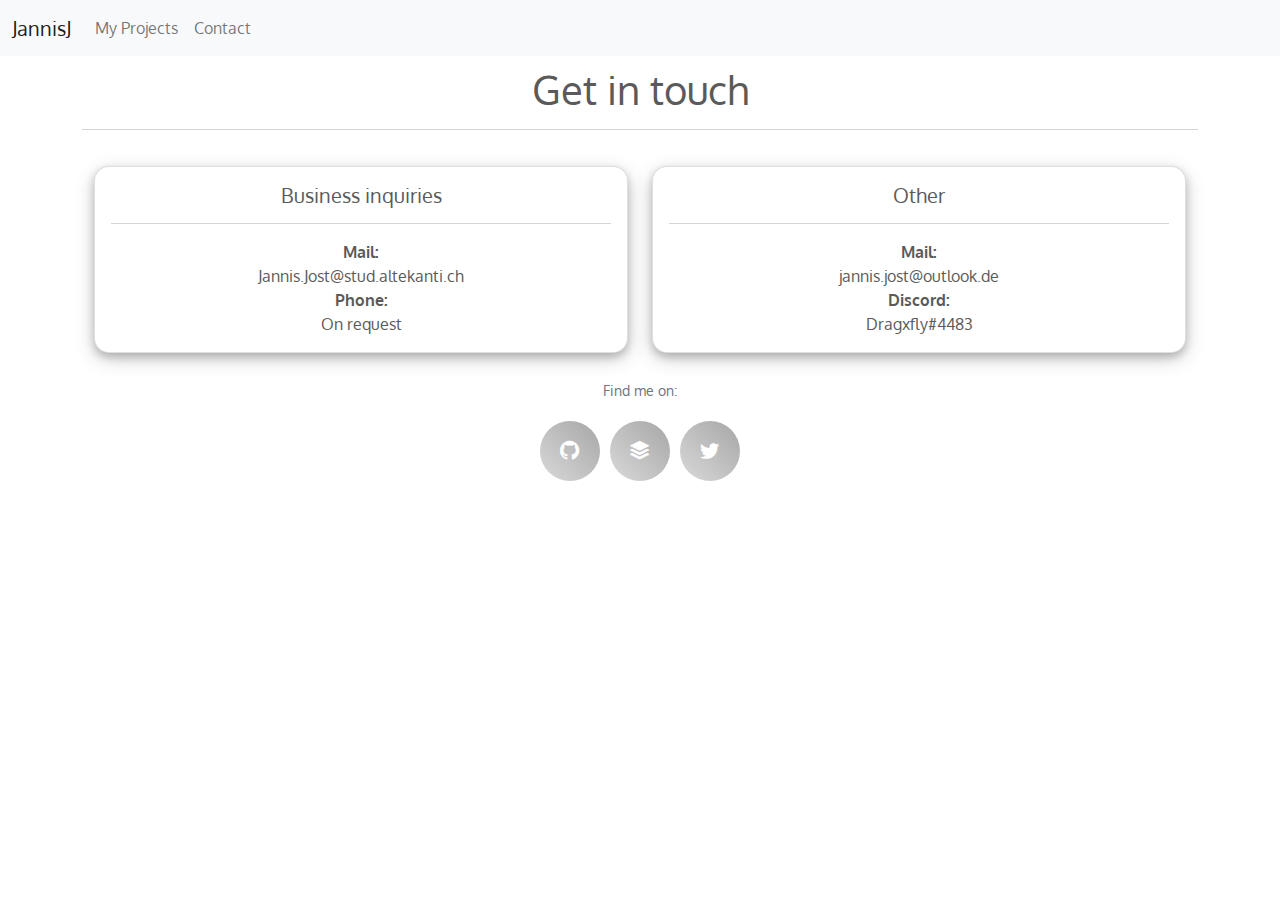
<file: Main/contacts.html>
<!doctype html>
<html lang="en">

<head>
    <!-- Required meta tags -->
    <meta charset="utf-8">
    <meta name="viewport" content="width=device-width, initial-scale=1">
    <link rel="preconnect" href="https://fonts.googleapis.com">
    <link rel="preconnect" href="https://fonts.gstatic.com" crossorigin>
    <link href="https://fonts.googleapis.com/css2?family=Oxygen&display=swap" rel="stylesheet">
    <!-- Bootstrap CSS -->
    <link href="../bootstrap-5.1.0-dist/css/bootstrap.min.css" rel="stylesheet">
    <link href="style/style.css" rel="stylesheet">
    <link rel="stylesheet" href="https://cdn.jsdelivr.net/npm/bootstrap-icons@1.5.0/font/bootstrap-icons.css">
    <script src="jQuery/jquery-3.6.0.min.js"></script>
    <title>Contacts</title>

</head>

<body>

    <body>
        <nav class="navbar navbar-expand-md navbar-light bg-light fixed-top">
            <div class="container-fluid">
                <a class="navbar-brand" href="index.html">JannisJ</a>
                <button class="navbar-toggler" type="button" data-bs-toggle="collapse" data-bs-target="#navbarCollapse" aria-controls="navbarCollapse" aria-expanded="false" aria-label="Toggle navigation">
                    <span class="navbar-toggler-icon"></span>
                </button>
                <div class="collapse navbar-collapse" id="navbarCollapse">
                    <ul class="navbar-nav me-auto mb-2 mb-md-0">
                        <li class="nav-item">
                            <a class="nav-link" aria-current="page" href="myProjects.html">My Projects</a>
                        </li>
                        <li class="nav-item">
                            <a class="nav-link" href="#">Contact</a>
                        </li>
                    </ul>
                </div>
            </div>
        </nav>

        <main class="container text-center">
            <h1>Get in touch</h1>
            <hr>
            <div class="container-fluid">
                <div class="row">
                    <div class="col-6">
                        <div class="card contact-card">
                            <div class="card-body">
                                <h5 class="card-title">Business inquiries</h5>
                                <hr>
                                <p class="card-text">
                                    <strong>Mail:</strong><br> Jannis.Jost@stud.altekanti.ch
                                    <br><strong>Phone:</strong><br>On request
                                    <br>
                                </p>
                            </div>
                        </div>
                    </div>
                    <div class="col-6 text-center">
                        <div class="card contact-card">
                            <div class="card-body">
                                <h5 class="card-title">Other</h5>
                                <hr>
                                <p class="card-text">
                                    <strong> Mail:</strong><br>jannis.jost@outlook.de
                                    <br><strong>Discord:</strong><br>Dragxfly#4483
                                </p>
                            </div>
                        </div>
                    </div>
                    <div class="socials-container">
                        <small class="text-muted">Find me on:</small>
                        <ul class="socials-icons">
                            <li><a href="https://github.com/JannisJost"><i class="bi bi-github"></i></a></li>
                            <li><a href="https://stackoverflow.com/users/15839644/dragxfly"><i class="bi bi-stack"></i></a></li>
                            <li><a href="https://twitter.com/dragxfly"><i class="bi bi-twitter"></i></a></li>
                        </ul>
                    </div>
                </div>
            </div>
        </main>


        <script src="../bootstrap-5.1.0-dist/js/bootstrap.bundle.min.js"></script>


    </body>
</body>

</html>
</file>
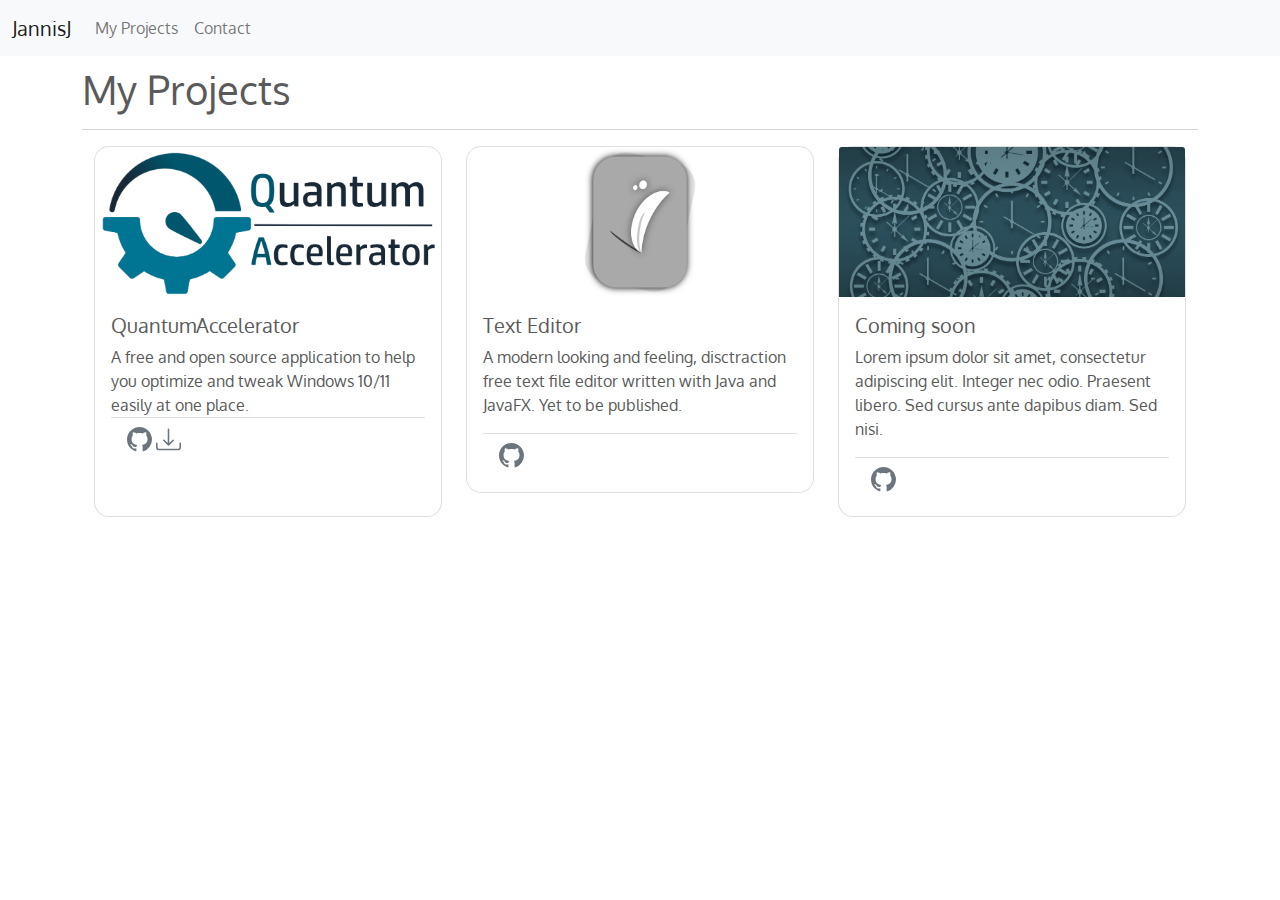
<file: Main/myProjects.html>
<!doctype html>
<html lang="en">

<head>
    <!-- Required meta tags -->
    <meta charset="utf-8">
    <meta name="viewport" content="width=device-width, initial-scale=1">
    <link rel="preconnect" href="https://fonts.googleapis.com">
    <link rel="preconnect" href="https://fonts.gstatic.com" crossorigin>
    <link href="https://fonts.googleapis.com/css2?family=Oxygen&display=swap" rel="stylesheet">
    <!-- Bootstrap CSS -->
    <link href="../bootstrap-5.1.0-dist/css/bootstrap.min.css" rel="stylesheet">
    <link href="style/style.css" rel="stylesheet">
    <script src="jQuery/jquery-3.6.0.min.js"></script>
    <script>
        $(document).ready(function() {
            $(".card").mouseover(function(event) {
                $(".image-text").text("Show");
                $(this).css({
                    "box-shadow": "0 4px 8px 0 rgba(0, 0, 0, 0.2), 0 6px 20px 0 rgba(0, 0, 0, 0.19)",
                    "transform": "scale(1.05, 1.05)",
                    "transition": "all 0.3s ease-in-out"
                });
            });
            $(".card").mouseout(function(event) {
                $(this).css({
                    "box-shadow": "",
                    "transform": "scale(1, 1)",
                    "transition": "all 0.3s ease-in-out"
                });
            });
        });
    </script>
    <title>My Projects</title>

</head>

<body>

    <body>
        <nav class="navbar navbar-expand-md navbar-light bg-light fixed-top">
            <div class="container-fluid">
                <a class="navbar-brand" href="index.html">JannisJ</a>
                <button class="navbar-toggler" type="button" data-bs-toggle="collapse" data-bs-target="#navbarCollapse" aria-controls="navbarCollapse" aria-expanded="false" aria-label="Toggle navigation">
                    <span class="navbar-toggler-icon"></span>
                </button>
                <div class="collapse navbar-collapse" id="navbarCollapse">
                    <ul class="navbar-nav me-auto mb-2 mb-md-0">
                        <li class="nav-item">
                            <a class="nav-link" aria-current="page" href="#">My Projects</a>
                        </li>
                        <li class="nav-item">
                            <a class="nav-link" href="contacts.html">Contact</a>
                        </li>
                    </ul>
                </div>
            </div>
        </nav>

        <main class="container">
            <h1>My Projects</h1>
            <hr/>
            <div class="container project-container">
                <div class="row">
                    <div class="col d-flex align-items-stretch">
                        <a class="card-link" href="quantumAccelerator.html">
                            <div class="card">
                                <img src="style/img/Quantum_Accelator.png" class="card-img-top" alt="QuantumAccelerator logo">
                                <div class="card-body">
                                    <h5 class="card-title">QuantumAccelerator</h5>
                                    <p class="card-text">A free and open source application to help you optimize and tweak Windows 10/11 easily at one place.</p>
                                    <div class="card-footer bg-transparent">
                                        <a class="link-secondary " href="https://github.com/JannisJost/QuantumAccelerator"><svg xmlns="http://www.w3.org/2000/svg" width="25" height="25" fill="currentColor" class="bi bi-github" viewBox="0 0 16 16">
                                    <path d="M8 0C3.58 0 0 3.58 0 8c0 3.54 2.29 6.53 5.47 7.59.4.07.55-.17.55-.38 0-.19-.01-.82-.01-1.49-2.01.37-2.53-.49-2.69-.94-.09-.23-.48-.94-.82-1.13-.28-.15-.68-.52-.01-.53.63-.01 1.08.58 1.23.82.72 1.21 1.87.87 2.33.66.07-.52.28-.87.51-1.07-1.78-.2-3.64-.89-3.64-3.95 0-.87.31-1.59.82-2.15-.08-.2-.36-1.02.08-2.12 0 0 .67-.21 2.2.82.64-.18 1.32-.27 2-.27.68 0 1.36.09 2 .27 1.53-1.04 2.2-.82 2.2-.82.44 1.1.16 1.92.08 2.12.51.56.82 1.27.82 2.15 0 3.07-1.87 3.75-3.65 3.95.29.25.54.73.54 1.48 0 1.07-.01 1.93-.01 2.2 0 .21.15.46.55.38A8.012 8.012 0 0 0 16 8c0-4.42-3.58-8-8-8z"/>
                                  </svg></a>
                                        <a class="link-secondary" href="https://sourceforge.net/projects/quantumaccelerator/files/latest/download"><svg xmlns="http://www.w3.org/2000/svg" width="25" height="25" fill="currentColor" class="bi bi-download" viewBox="0 0 16 16">
                                            <path d="M.5 9.9a.5.5 0 0 1 .5.5v2.5a1 1 0 0 0 1 1h12a1 1 0 0 0 1-1v-2.5a.5.5 0 0 1 1 0v2.5a2 2 0 0 1-2 2H2a2 2 0 0 1-2-2v-2.5a.5.5 0 0 1 .5-.5z"/>
                                            <path d="M7.646 11.854a.5.5 0 0 0 .708 0l3-3a.5.5 0 0 0-.708-.708L8.5 10.293V1.5a.5.5 0 0 0-1 0v8.793L5.354 8.146a.5.5 0 1 0-.708.708l3 3z"/>
                                          </svg></a>
                                    </div>
                                </div>
                            </div>
                    </div>
                    </a>
                    <div class="col">
                        <div class="card">
                            <img src="style/img/txtEditorLogo.png" class="card-img-top" alt="text editor logo">
                            <div class="card-body">
                                <h5 class="card-title">Text Editor</h5>
                                <p class="card-text">A modern looking and feeling, disctraction free text file editor written with Java and JavaFX. Yet to be published.</p>
                                <div class="card-footer bg-transparent">
                                    <a class="link-secondary" href="#"><svg xmlns="http://www.w3.org/2000/svg" width="25" height="25" fill="currentColor" class="bi bi-github" viewBox="0 0 16 16">
                                    <path d="M8 0C3.58 0 0 3.58 0 8c0 3.54 2.29 6.53 5.47 7.59.4.07.55-.17.55-.38 0-.19-.01-.82-.01-1.49-2.01.37-2.53-.49-2.69-.94-.09-.23-.48-.94-.82-1.13-.28-.15-.68-.52-.01-.53.63-.01 1.08.58 1.23.82.72 1.21 1.87.87 2.33.66.07-.52.28-.87.51-1.07-1.78-.2-3.64-.89-3.64-3.95 0-.87.31-1.59.82-2.15-.08-.2-.36-1.02.08-2.12 0 0 .67-.21 2.2.82.64-.18 1.32-.27 2-.27.68 0 1.36.09 2 .27 1.53-1.04 2.2-.82 2.2-.82.44 1.1.16 1.92.08 2.12.51.56.82 1.27.82 2.15 0 3.07-1.87 3.75-3.65 3.95.29.25.54.73.54 1.48 0 1.07-.01 1.93-.01 2.2 0 .21.15.46.55.38A8.012 8.012 0 0 0 16 8c0-4.42-3.58-8-8-8z"/>
                                  </svg></a>
                                </div>
                            </div>
                        </div>
                    </div>
                    <div class="col">
                        <div class="card">
                            <img src="style/img/time.png" class="card-img-top" alt="wildcard">
                            <div class="card-body">
                                <h5 class="card-title">Coming soon</h5>
                                <p class="card-text">Lorem ipsum dolor sit amet, consectetur adipiscing elit. Integer nec odio. Praesent libero. Sed cursus ante dapibus diam. Sed nisi.</p>
                                <div class="card-footer bg-transparent">
                                    <a class="link-secondary" href="#"><svg xmlns="http://www.w3.org/2000/svg" width="25" height="25" fill="currentColor" class="bi bi-github" viewBox="0 0 16 16">
                                    <path d="M8 0C3.58 0 0 3.58 0 8c0 3.54 2.29 6.53 5.47 7.59.4.07.55-.17.55-.38 0-.19-.01-.82-.01-1.49-2.01.37-2.53-.49-2.69-.94-.09-.23-.48-.94-.82-1.13-.28-.15-.68-.52-.01-.53.63-.01 1.08.58 1.23.82.72 1.21 1.87.87 2.33.66.07-.52.28-.87.51-1.07-1.78-.2-3.64-.89-3.64-3.95 0-.87.31-1.59.82-2.15-.08-.2-.36-1.02.08-2.12 0 0 .67-.21 2.2.82.64-.18 1.32-.27 2-.27.68 0 1.36.09 2 .27 1.53-1.04 2.2-.82 2.2-.82.44 1.1.16 1.92.08 2.12.51.56.82 1.27.82 2.15 0 3.07-1.87 3.75-3.65 3.95.29.25.54.73.54 1.48 0 1.07-.01 1.93-.01 2.2 0 .21.15.46.55.38A8.012 8.012 0 0 0 16 8c0-4.42-3.58-8-8-8z"/>
                                  </svg></a>
                                </div>
                            </div>
                        </div>
                    </div>
                </div>
            </div>
        </main>


        <script src="../bootstrap-5.1.0-dist/js/bootstrap.bundle.min.js"></script>


    </body>
</body>

</html>
</file>
<file: style/style.css>
body {
    padding-top: 65px;
    padding-bottom: 3rem;
    color: #5a5a5a;
    font-family: 'Oxygen', sans-serif;
}

.socials-container {
    margin-top: 25px;
    width: 100%;
}

.socials-icons {
    padding: 0;
    list-style: none;
    margin: 1em;
}

.socials-icons li {
    display: inline-block;
    margin: 0.15em;
    position: relative;
    font-size: 1.2em;
}

.socials-icons i {
    color: #fff;
    position: absolute;
    top: 16px;
    left: 20px;
    transition: all 265ms ease-out;
}

.socials-icons a {
    display: inline-block;
}

.socials-icons a:before {
    transform: scale(1);
    content: " ";
    width: 60px;
    height: 60px;
    border-radius: 100%;
    display: block;
    background: linear-gradient(45deg, #d9d9d9, #a6a6a6);
    transition: all 265ms ease-out;
}

.socials-icons a:hover:before {
    transform: scale(0);
    transition: all 265ms ease-in;
}

.socials-icons a:hover i {
    transform: scale(2.2);
    color: #a6a6a6;
    background: linear-gradient(45deg, #d9d9d9, #a6a6a6);
    -webkit-background-clip: text;
    -webkit-text-fill-color: transparent;
    transition: all 265ms ease-in;
}

#skills-card {
    width: 80%;
}

#skills-title,
#aboutme-title {
    margin-bottom: 5vh;
}

#interests-title {
    margin-top: 15vh;
    margin-bottom: 5vh;
}

.devicon {
    font-size: 100px;
}

.devicon-java-plain-wordmark:hover {
    color: #EA2D2E;
    transition: all 0.75s;
}

.devicon-csharp-plain:hover {
    color: #68217A;
    transition: all 0.75s;
}

.devicon-mysql-plain-wordmark:hover {
    color: #00618A;
    transition: all 0.75s;
}

.devicon-vscode-plain:hover {
    color: #68217A;
    transition: all 0.75s;
}

.devicon-html5-plain-wordmark:hover {
    color: #E54D26;
    transition: all 0.75s;
}

.devicon-css3-plain-wordmark:hover {
    color: #3D8FC6;
    transition: all 0.75s;
}

.devicon-bootstrap-plain-wordmark:hover {
    color: #59407F;
    transition: all 0.75s;
}

.devicon-jquery-plain-wordmark:hover {
    color: #0769AD;
    transition: all 0.75s;
}

#aboutme-text {
    font-size: 12pt;
}

.aboutme {
    height: 55vh;
}

.contact-card {
    margin-top: 20px;
    box-shadow: 0 4px 8px 0 rgba(0, 0, 0, 0.2), 0 6px 20px 0 rgba(0, 0, 0, 0.19);
}

.card {
    border-radius: 15px;
}

.h1 {
    margin-bottom: 20px;
}

.image-text {
    position: absolute;
    top: 50%;
    left: 50%;
    transform: translate(-50%, -50%);
}

.head-image {
    width: 100%;
    height: 40vh;
    object-fit: cover;
}

.card-link,
.card-link:hover {
    color: inherit;
    text-decoration: none;
}

.img-container {
    position: relative;
    display: flex;
}

.img-container .img-overlay {
    position: absolute;
    background-color: rgba(0, 0, 0, 0.3);
    top: 0;
    left: 0;
    width: 100%;
    height: 100%;
}

.img-overlay span {
    color: #959595;
    background-color: rgba(255, 255, 255, 0.95);
    position: absolute;
    font-weight: 900;
    top: 50%;
    left: 50%;
    padding: 10px;
    transform: translate(-50%, -50%);
}

#second-skills-row {
    padding-top: 50px;
}

@media (max-width: 575.98px) {
    .devicon {
        font-size: 75px;
    }
    #second-skills-row {
        padding-top: 0px;
    }
    .interests-image {
        object-fit: cover;
        object-position: 0 0;
        height: 20vh;
        width: 100%;
    }
    #interests-image-web {
        object-position: 50% 50%;
    }
}

@media (max-width: 767.98px) {
    .devicon {
        font-size: 75px;
    }
    #second-skills-row {
        padding-top: 0px;
    }
    .interests-image {
        object-fit: cover;
        object-position: 0 0;
        height: 20vh;
        width: 100%;
    }
    #interests-image-web {
        object-position: 50% 50%;
    }
}
</file>
<file: style/QuantumAccelerator.css>
.info-card {
    background-color: rgba(255, 255, 255, 0.1);
    box-shadow: 0 4px 8px 0 rgba(0, 0, 0, 0.2), 0 6px 20px 0 rgba(0, 0, 0, 0.19);
    backdrop-filter: blur(4px);
}

.info-card svg {
    margin-bottom: 5px;
}

.project-container {
    margin-top: 20px;
}

#sf-badge-wrapper {
    margin-top: -25px;
    margin-bottom: 25px;
    width: 125px;
}

.support-body {
    text-align: left;
}

.bgVideoTop {
    position: absolute;
    width: 99%;
    height: 500px;
    object-fit: cover;
    z-index: -1;
}

#QALogo {
    align-content: center;
    z-index: 0;
    padding-top: 10px;
    margin-bottom: 50px;
}

.QAHeader {
    text-align: center;
    margin-top: 125px;
    margin-bottom: 50px;
    color: #007593;
}

.col-md-6,
.col-md-7,
.col-md-5 {
    margin-bottom: 50px;
}

.screenshot {
    box-shadow: 0 4px 8px 0 rgba(0, 0, 0, 0.6), 0 6px 20px 0 rgba(0, 0, 0, 0.19);
    border-radius: 10px;
}

.info-card .card-title,
svg {
    color: #007593;
}

.strong-QA {
    color: #007593;
}
</file>
<file: Main/style/style.css>
.socials-container {
    margin-top: 25px;
    width: 100%;
}

.socials-icons {
    padding: 0;
    list-style: none;
    margin: 1em;
}

.socials-icons li {
    display: inline-block;
    margin: 0.15em;
    position: relative;
    font-size: 1.2em;
}

.socials-icons i {
    color: #fff;
    position: absolute;
    top: 16px;
    left: 20px;
    transition: all 265ms ease-out;
}

.socials-icons a {
    display: inline-block;
}

.socials-icons a:before {
    transform: scale(1);
    content: " ";
    width: 60px;
    height: 60px;
    border-radius: 100%;
    display: block;
    background: linear-gradient(45deg, #d9d9d9, #a6a6a6);
    transition: all 265ms ease-out;
}

.socials-icons a:hover:before {
    transform: scale(0);
    transition: all 265ms ease-in;
}

.socials-icons a:hover i {
    transform: scale(2.2);
    color: #a6a6a6;
    background: linear-gradient(45deg, #d9d9d9, #a6a6a6);
    -webkit-background-clip: text;
    -webkit-text-fill-color: transparent;
    transition: all 265ms ease-in;
}

#skills-card {
    width: 80%;
}

#skills-title,
#aboutme-title {
    margin-bottom: 5vh;
}

#interests-title {
    margin-top: 15vh;
    margin-bottom: 5vh;
}

.devicon {
    font-size: 100px;
    margin: 32px;
}

#skills-container {
    width: 50%;
}

.devicon-java-plain-wordmark:hover {
    color: #EA2D2E;
    transition: all 0.75s;
}

.devicon-csharp-plain:hover {
    color: #68217A;
    transition: all 0.75s;
}

.devicon-mysql-plain-wordmark:hover {
    color: #00618A;
    transition: all 0.75s;
}

.devicon-vscode-plain:hover {
    color: #68217A;
    transition: all 0.75s;
}

.devicon-html5-plain-wordmark:hover {
    color: #E54D26;
    transition: all 0.75s;
}

.devicon-css3-plain-wordmark:hover {
    color: #3D8FC6;
    transition: all 0.75s;
}

.devicon-bootstrap-plain-wordmark:hover {
    color: #59407F;
    transition: all 0.75s;
}

.devicon-jquery-plain-wordmark:hover {
    color: #0769AD;
    transition: all 0.75s;
}

#aboutme-text {
    font-size: 12pt;
}

.aboutme {
    height: 50vh;
}

.contact-card {
    margin-top: 20px;
    box-shadow: 0 4px 8px 0 rgba(0, 0, 0, 0.2), 0 6px 20px 0 rgba(0, 0, 0, 0.19);
}

body {
    padding-top: 65px;
    padding-bottom: 3rem;
    color: #5a5a5a;
    font-family: 'Oxygen', sans-serif;
}

.card {
    border-radius: 15px;
}

.h1 {
    margin-bottom: 20px;
}

.image-text {
    position: absolute;
    top: 50%;
    left: 50%;
    transform: translate(-50%, -50%);
}

.head-image {
    width: 100%;
    height: 40vh;
    object-fit: cover;
}

.card-link,
.card-link:hover {
    color: inherit;
    text-decoration: none;
}

.img-container {
    position: relative;
    display: flex;
}

.img-container .img-overlay {
    position: absolute;
    background-color: rgba(0, 0, 0, 0.3);
    top: 0;
    left: 0;
    width: 100%;
    height: 100%;
}

.img-overlay span {
    color: #959595;
    background-color: rgba(255, 255, 255, 0.95);
    position: absolute;
    font-weight: 900;
    top: 50%;
    left: 50%;
    padding: 10px;
    transform: translate(-50%, -50%);
}
</file>
